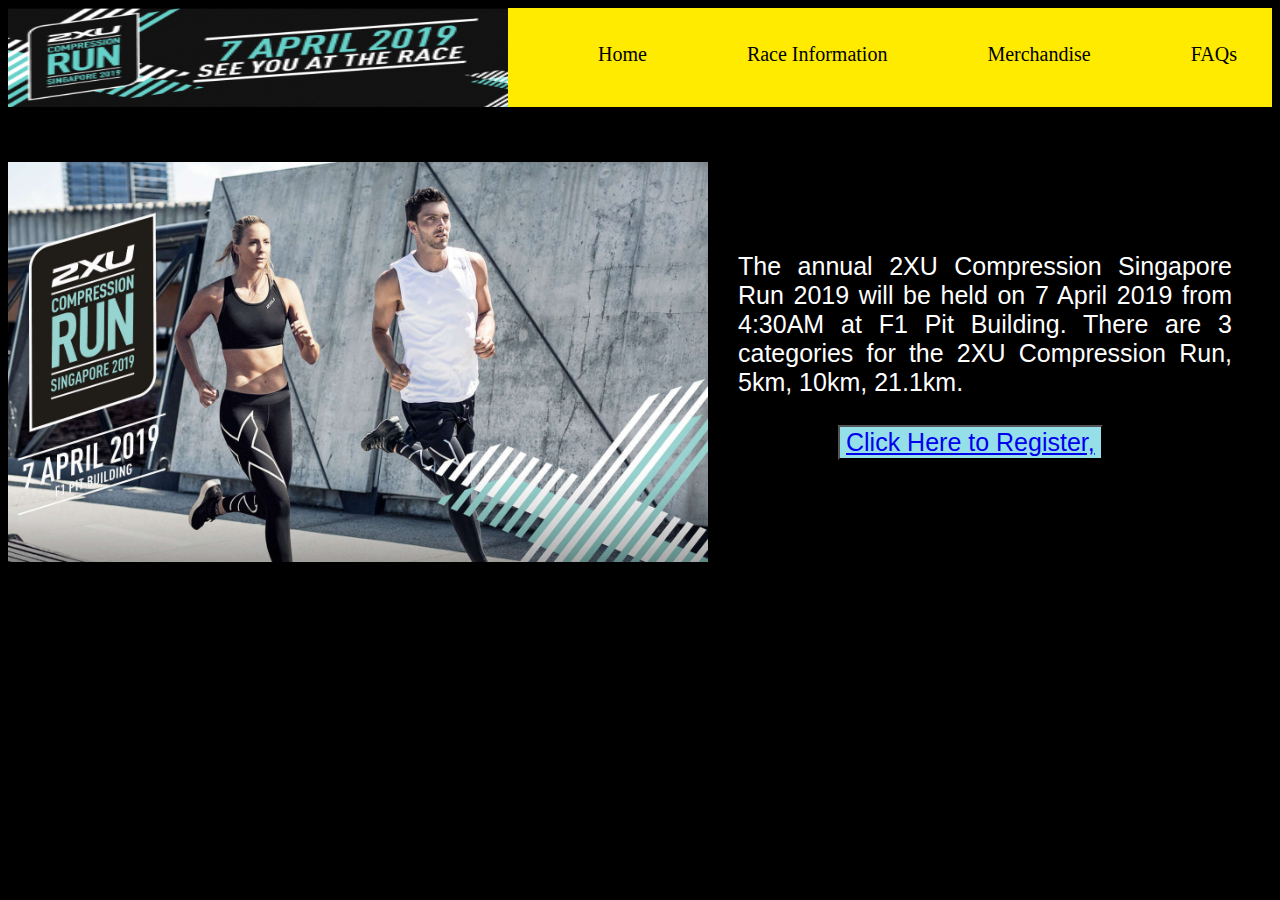
<file: index.html>
<!DOCTYPE html>
<html>
<head>
  <link rel="stylesheet" href="styles.css">
  <meta charset="utf-8"/>
  <title>TwoXU</title>
</head>
<body>
     <ul><div>
     <img style="margin-top:0px;margin-bottom:-5px"src="logo.jpg" alt="logo" width="500" height="100">
         <li><a href="faq.html">FAQs</a></li>
         <li><a href="merch.html">Merchandise</a></li>
         <li><a href="raceinfo.html">Race Information</a></li>
         <li><a href="index.html">Home</a></li></div>
     </ul>

<p style="margin-bottom:20px;padding-right:30px;">
<img style="float:left;width:700px;height:400px;padding-right:30px;margin-top:30px;" src="people.jpg" alt="runners"></p>

<p style="color:white;font-family:helvetica;font-size:25px;padding-top:120px;padding-left:100px;padding-right:40px;" align="justify">
The annual 2XU Compression Singapore Run 2019 will be held on 7 April 2019 from 4:30AM at F1 Pit Building. There are 3 categories for the 2XU Compression Run, 5km, 10km, 21.1km.
</p>

</body>

<h1><button style="background-color:#95e0e8;text-align:center;font-size:25px;margin-left:100px;"><a href="https://www.spacebib.com/events/registration/404">Click Here to Register,</a></button></h1>

    









</html>
</file>
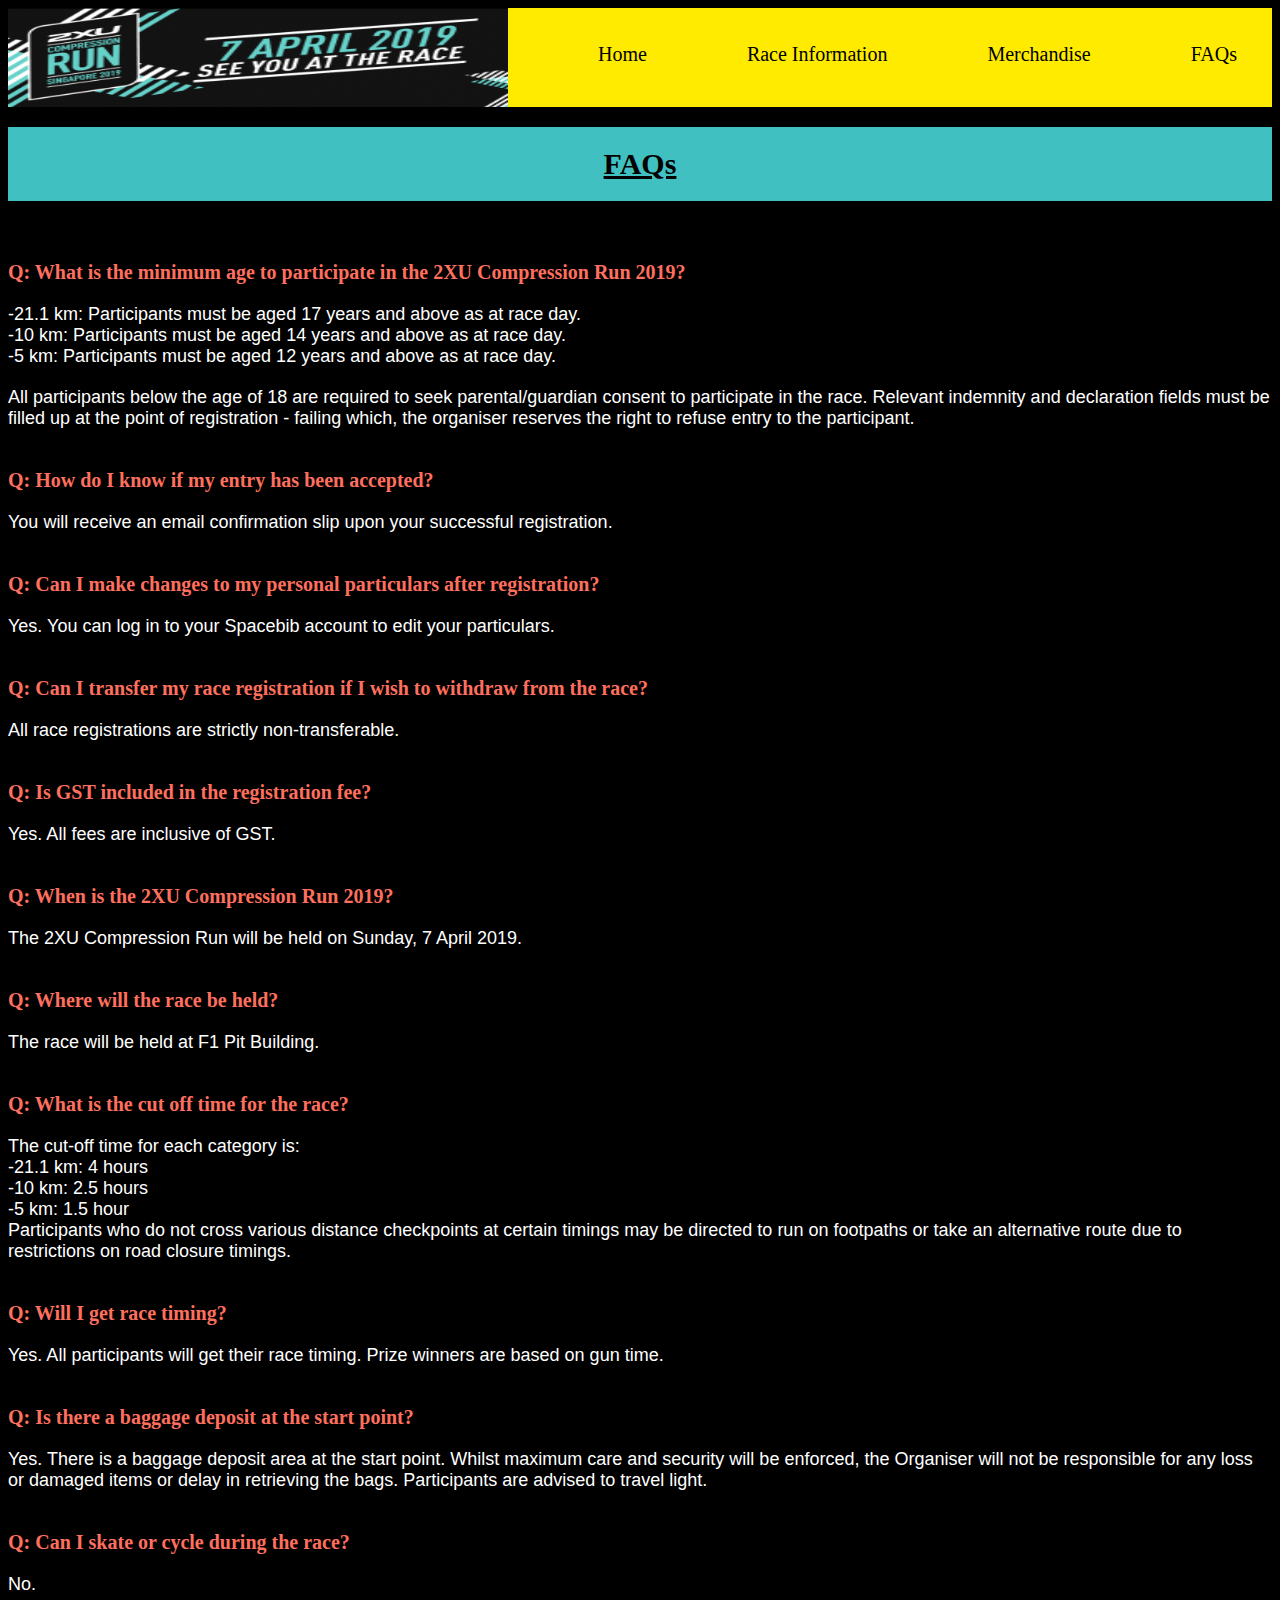
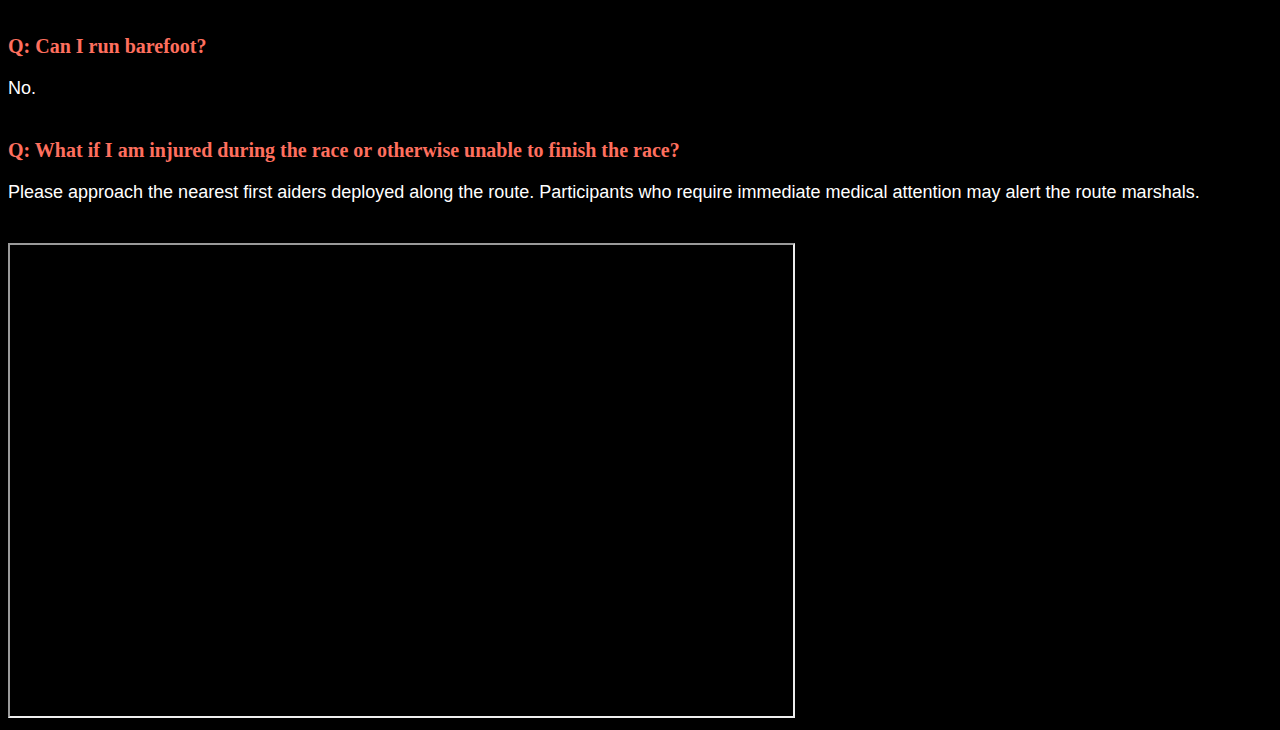
<file: faq.html>
<!DOCTYPE html>
<html>
<head>
     <link rel="stylesheet" href="styles.css">
     <meta charset="utf-8"/>
     <title>TwoXU</title>
</head>
<body>
     <ul><div>
     <img style="margin-top:0px;margin-bottom:-5px"src="logo.jpg" alt="logo" width="500" height="100">
         <li><a href="faq.html">FAQs</a></li>
         <li><a href="merch.html">Merchandise</a></li>
         <li><a href="raceinfo.html">Race Information</a></li>
         <li><a href="index.html">Home</a></li></div>
     </ul>

<h1 style="background-color:#40C0C0;padding:20px;font-family:impact;font-size:30px;text-align:center;"><ins>FAQs</ins></h1>

<p style="font-size:20px;font-family:decorative;color:#fe6f5e;margin-bottom:20px;margin-top:60px;"><b>Q: What is the minimum age to participate in the 2XU Compression Run 2019?</b></p>

<p style="font-family:arial;font-size:18px;color:white;margin-bottom:20px;margin-top:20px">-21.1 km: Participants must be aged 17 years and above as at race day.</p>
<p style="font-family:arial;font-size:18px;color:white;margin-bottom:20px;margin-top:-20px">-10 km: Participants must be aged 14 years and above as at race day.</p>
<p style="font-family:arial;font-size:18px;color:white;margin-bottom:20px;margin-top:-20px">-5 km: Participants must be aged 12 years and above as at race day.</p>
<p style="font-family:arial;font-size:18px;color:white;margin-bottom:40px;">All participants below the age of 18 are required to seek parental/guardian consent to participate in the race. Relevant indemnity and declaration fields must be filled up at the point of registration - failing which, the organiser reserves the right to refuse entry to the participant.</p>

<p style="font-size:20px;font-family:decorative;color:#fe6f5e;"><b>Q: How do I know if my entry has been accepted?</b></p>
<p style="font-family:arial;font-size:18px;color:white;margin-bottom:40px;">You will receive an email confirmation slip upon your successful registration.</p>

<p style="font-size:20px;font-family:decorative;color:#fe6f5e;"><b>Q: Can I make changes to my personal particulars after registration?</b></p>
<p style="font-family:arial;font-size:18px;color:white;margin-bottom:40px;">Yes. You can log in to your Spacebib account to edit your particulars.</p>

<p style="font-size:20px;font-family:decorative;color:#fe6f5e;"><b>Q: Can I transfer my race registration if I wish to withdraw from the race?</b></p>
<p style="font-family:arial;font-size:18px;color:white;margin-bottom:40px;">All race registrations are strictly non-transferable.</p>

<p style="font-size:20px;font-family:decorative;color:#fe6f5e;"><b>Q: Is GST included in the registration fee?</b></p>
<p style="font-family:arial;font-size:18px;color:white;margin-bottom:40px;">Yes. All fees are inclusive of GST.</p>

<p style="font-size:20px;font-family:decorative;color:#fe6f5e;"><b>Q: When is the 2XU Compression Run 2019?</b></p>
<p style="font-family:arial;font-size:18px;color:white;margin-bottom:40px;">The 2XU Compression Run will be held on Sunday, 7 April 2019.</p>

<p style="font-size:20px;font-family:decorative;color:#fe6f5e;"><b>Q: Where will the race be held?</b></p>
<p style="font-family:arial;font-size:18px;color:white;margin-bottom:40px;">The race will be held at F1 Pit Building.</p>

<p style="font-size:20px;font-family:decorative;color:#fe6f5e;"><b>Q: What is the cut off time for the race?</b></p>
<p style="font-family:arial;font-size:18px;color:white;margin-bottom:20px;">The cut-off time for each category is:</p>
<p style="font-family:arial;font-size:18px;color:white;margin-bottom:20px;margin-top:-20px">-21.1 km: 4 hours</p>
<p style="font-family:arial;font-size:18px;color:white;margin-bottom:20px;margin-top:-20px">-10 km: 2.5 hours</p>
<p style="font-family:arial;font-size:18px;color:white;margin-bottom:20px;margin-top:-20px">-5 km: 1.5 hour</p>
<p style="font-family:arial;font-size:18px;color:white;margin-bottom:40px;margin-top:-20px">Participants who do not cross various distance checkpoints at certain timings may be directed to run on footpaths or take an alternative route due to restrictions on road closure timings.</p>

<p style="font-size:20px;font-family:decorative;color:#fe6f5e;"><b>Q: Will I get race timing?</b></p>
<p style="font-family:arial;font-size:18px;color:white;margin-bottom:40px;">Yes. All participants will get their race timing. Prize winners are based on gun time.</p>

<p style="font-size:20px;font-family:decorative;color:#fe6f5e;"><b>Q: Is there a baggage deposit at the start point?</b></p>
<p style="font-family:arial;font-size:18px;color:white;margin-bottom:40px;">Yes. There is a baggage deposit area at the start point. Whilst maximum care and security will be enforced, the Organiser will not be responsible for any loss or damaged items or delay in retrieving the bags. Participants are advised to travel light.</p>

<p style="font-size:20px;font-family:decorative;color:#fe6f5e;"><b>Q: Can I skate or cycle during the race?</b></p>
<p style="font-family:arial;font-size:18px;color:white;margin-bottom:40px;">No.</p>

<p style="font-size:20px;font-family:decorative;color:#fe6f5e;"><b>Q: Can I run barefoot?</b></p>
<p style="font-family:arial;font-size:18px;color:white;margin-bottom:40px;">No.</p>

<p style="font-size:20px;font-family:decorative;color:#fe6f5e;"><b>Q: What if I am injured during the race or otherwise unable to finish the race?</b></p>
<p style="font-family:arial;font-size:18px;color:white;margin-bottom:40px;">Please approach the nearest first aiders deployed along the route. Participants who require immediate medical attention may alert the route marshals.</p>


<iframe width="783" height="471" align:"center" src="https://www.youtube.com/embed/z9tXI1TA5ko" frameborder="10" allow="accelerometer; autoplay; encrypted-media; gyroscope; picture-in-picture" allowfullscreen></iframe>









</body>
</html>
</file>
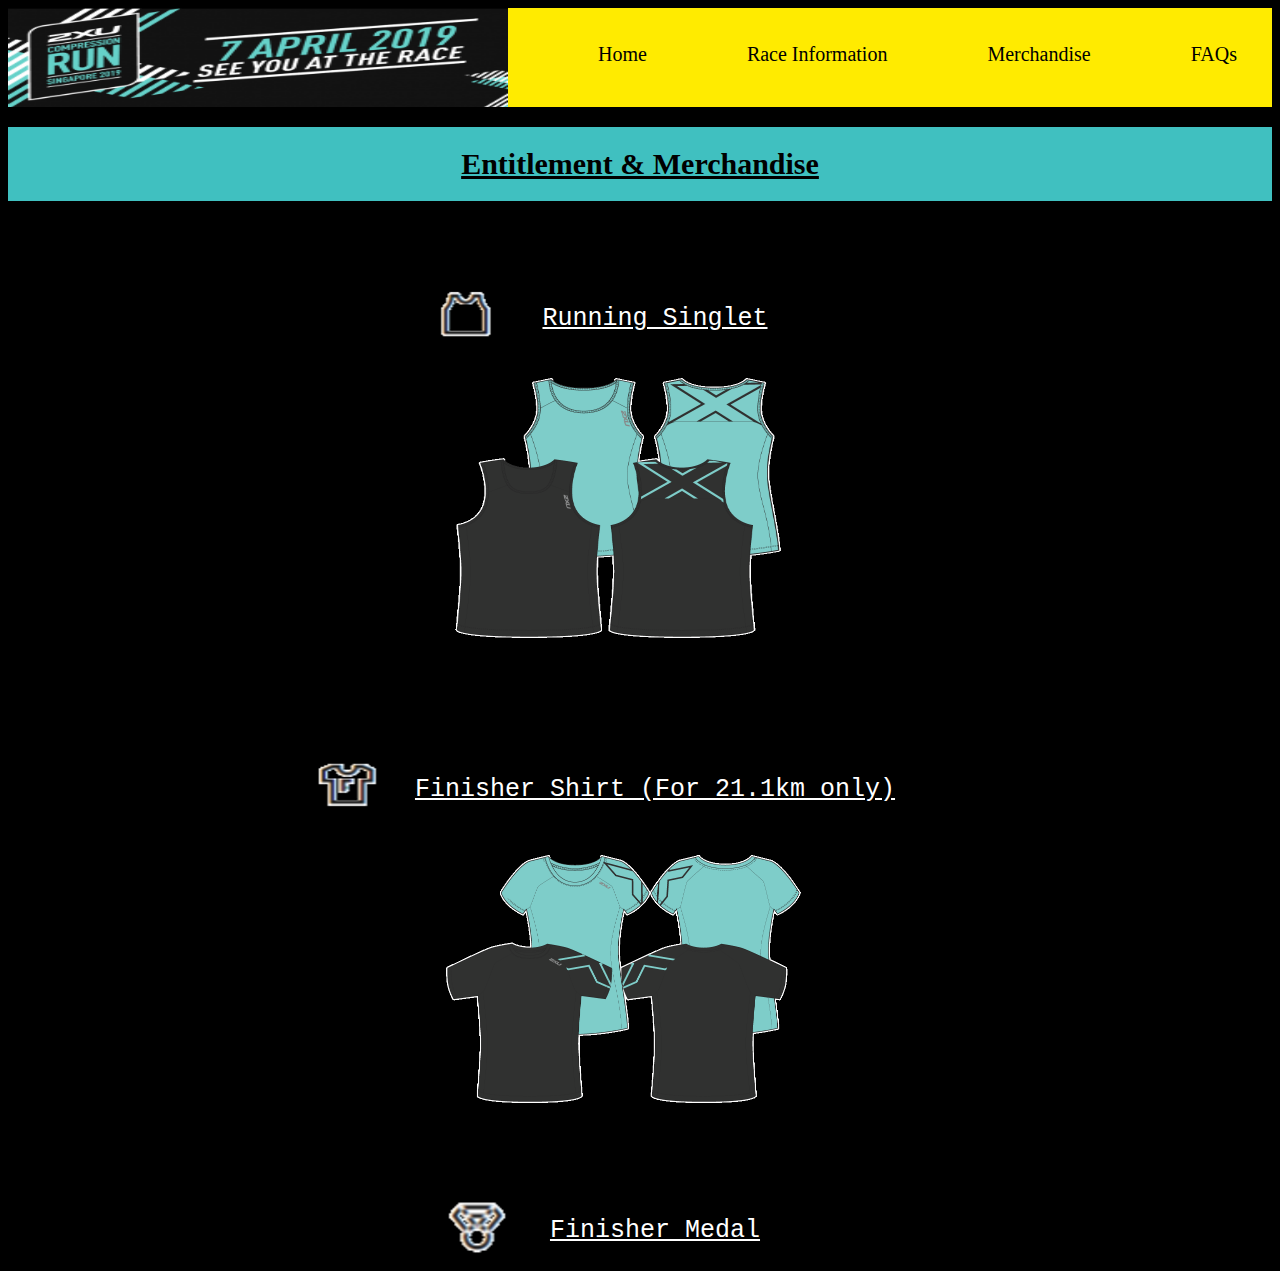
<file: merch.html>
<!DOCTYPE html>
<html>
<head>
     <link rel="stylesheet" href="styles.css">
     <meta charset="utf-8"/>
     <title>TwoXU</title>
</head>
<body>
     <ul><div>
     <img style="margin-top:0px;margin-bottom:-5px"src="logo.jpg" alt="logo" width="500" height="100">
         <li><a href="faq.html">FAQs</a></li>
         <li><a href="merch.html">Merchandise</a></li>
         <li><a href="raceinfo.html">Race Information</a></li>
         <li><a href="index.html">Home</a></li></div>
     </ul>

<h1 style="background-color:#40C0C0;padding:20px;font-family:impact;font-size:30px;text-align:center;"><ins>Entitlement & Merchandise</ins></h1>

<p style="margin-top:80px;margin-right:350px;font-size:25px;color:white;text-align:center;">
<img style="align:center;width:80px;height:80px;" src="singlet.png" alt="singlet"></p>

<p style="margin-top:-90px;padding-left:30px;font-family:courier;font-size:25px;text-align:center;"><ins>Running Singlet</ins></p>

<img style="margin-left:420px;" src="singlet.jpg" alt="singlet" width="380" height="300">

<p style="margin-top:80px;margin-right:580px;font-size:25px;color:white;text-align:center;">
<img style="align:center;width:80px;height:80px;" src="shirt.png" alt="shirt"></p>

<p style="margin-top:-80px;padding-left:30px;font-family:courier;font-size:25px;text-align:center;"><ins>Finisher Shirt (For 21.1km only)</ins></p>

<img style="margin-left:420px;" src="shirt.jpg" alt="shirt" width="400" height="300">

<p style="margin-top:50px;margin-left:430px;font-size:25px;color:white">
<img style="align:center;width:80px;height:80px;" src="medal.png" alt="medal"></p>

<p style="margin-top:-80px;padding-left:30px;font-family:courier;font-size:25px;text-align:center;"><ins>Finisher Medal</ins></p>





</body>
</html>
</file>
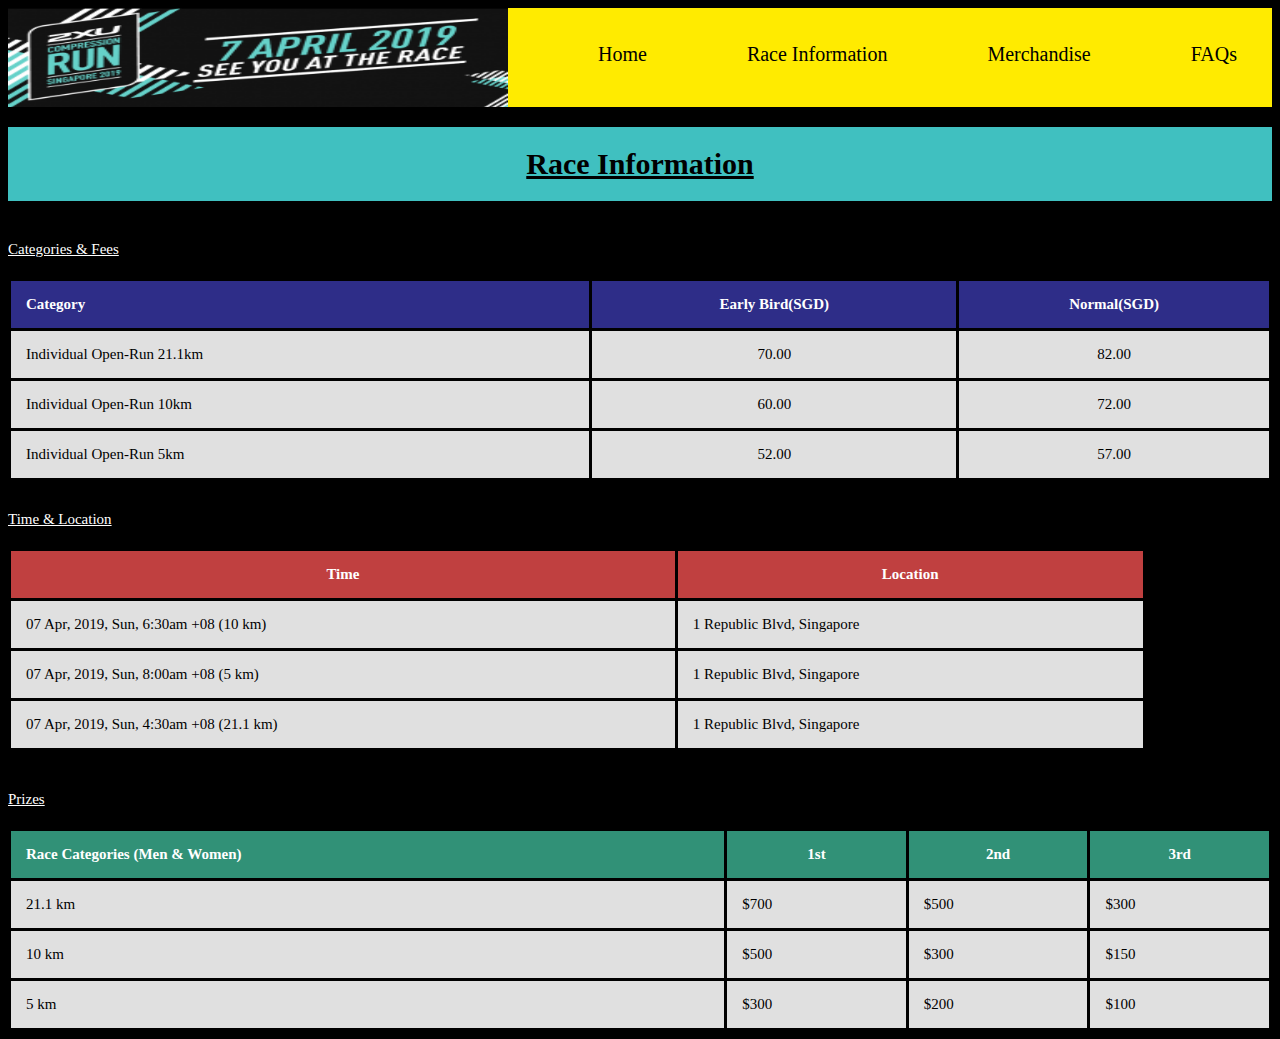
<file: raceinfo.html>
<!DOCTYPE html>
<html>
<head>
     <link rel="stylesheet" href="styles.css">
     <meta charset="utf-8"/>
     <title>TwoXU</title>
</head>
<body>
     <ul><div>
     <img style="margin-top:0px;margin-bottom:-5px"src="logo.jpg" alt="logo" width="500" height="100">
         <li><a href="faq.html">FAQs</a></li>
         <li><a href="merch.html">Merchandise</a></li>
         <li><a href="raceinfo.html">Race Information</a></li>
         <li><a href="index.html">Home</a></li></div>
     </ul>

<h1 style="background-color:#40C0C0;font-family:impact;font-size:30px;text-align:center;padding:20px;"><ins>Race Information</ins></h1>

<table style="width:100%;background-color:white;font-family:verdana;font-size:15px;margin-top:40px;">
  <caption style="color:white;text-align:left;margin-bottom:20px;font-size:15px;"><ins>Categories & Fees</ins></caption>
  <tr>
    <th style="text-align:left;padding:15px;background-color:#2e2d88;color:white;">Category</th>
    <th style="text-align:center;padding:10px;background-color:#2e2d88;color:white;">Early Bird(SGD)</th>
    <th style="text-align:center;padding:10px;background-color:#2e2d88;color:white;">Normal(SGD)</th>
  </tr>
  <tr style="background-color:#e0e0e0;">
    <td>Individual Open-Run 21.1km</td>
    <td style="text-align:center;">70.00</td>
    <td style="text-align:center;">82.00</td>
  </tr>

  <tr style="background-color:#e0e0e0;">
    <td>Individual Open-Run 10km</td>
    <td style="text-align:center;">60.00</td>
    <td style="text-align:center;">72.00</td>
  </tr>

  <tr style="background-color:#e0e0e0;">
    <td>Individual Open-Run 5km</td>
    <td style="text-align:center;">52.00</td>
    <td style="text-align:center;">57.00</td>

</table>

<table style="width:90%;background-color:white;font-family:verdana;font-size:15px;margin-top:30px;">
<caption style="color:white;text-align:left;margin-bottom:20px;font-size:15px;"><ins>Time & Location</ins></caption>
   <tr style="background-color:#e0e0e0;">
    <th style="text-align:center;padding:15px;background-color:#c04040;color:white;">Time</th>
    <th style="text-align:center;padding:10px;background-color:#c04040;color:white;">Location</th>
   </tr>

   <tr style="background-color:#e0e0e0;">
    <td>07 Apr, 2019, Sun, 6:30am +08 (10 km)</td>
    <td>1 Republic Blvd, Singapore</td>
   </tr>

   <tr style="background-color:#e0e0e0;">
   <td>07 Apr, 2019, Sun, 8:00am +08 (5 km)</td>
   <td>1 Republic Blvd, Singapore</td>
   </tr>

   <tr style="background-color:#e0e0e0;">
   <td>07 Apr, 2019, Sun, 4:30am +08 (21.1 km)</td>
   <td>1 Republic Blvd, Singapore</td>
   </tr>
</table>

<table style="width:100%;background-color:white;font-family:verdana;font-size:15px;margin-top:40px;">
  <caption style="color:white;text-align:left;margin-bottom:20px;font-size:15px;"><ins>Prizes</ins></caption>
  <tr>
    <th style="text-align:left;padding:15px;background-color:#319177;color:white;">Race Categories (Men & Women)</th>
    <th style="text-align:center;padding:10px;background-color:#319177;color:white;">1st</th>
    <th style="text-align:center;padding:10px;background-color:#319177;color:white;">2nd</th>
    <th style="text-align:center;padding:10px;background-color:#319177;color:white;">3rd</th>
  </tr>

   <tr style="background-color:#e0e0e0;">
    <td>21.1 km</td>
    <td>$700</td>
    <td>$500</td>
    <td>$300</td>
   </tr>

   <tr style="background-color:#e0e0e0;">
   <td>10 km</td>
   <td>$500</td>
   <td>$300</td>
   <td>$150</td>
   </tr>

   <tr style="background-color:#e0e0e0;">
   <td>5 km</td>
   <td>$300</td>
   <td>$200</td>
   <td>$100</td>
   </tr>
</table>
    

</body>





</html>
</file>
<file: styles.css>
body {
     background-color:black;
}


p {
    font-family: courier;
    font-size: 25px;
    color: white;
}

ul {
   list-style-type: none;
   margin: 0;
   padding: 0;
   overflow: hidden;
   background-color: #ffeb00;
   font-family: fantasy;
}

li {
   float: right;
}

li a {
   display: block;
   color: black;
   text-align: center;
   padding: 25px;
   font-size: 20px;
   text-decoration: none;
   margin-right: 10px;
   margin-top: 10px;
   margin-left:40px;
}

li a:hover {
   background-color: white
}


.01 {
    color: #ffb7d5;
    font-size: 25px;
    font-family: trebuchet ms;
}

.02 {
    color:#8fd8d8;
    font-size: 25px;
    font-family: courier;
}  

.header1 {
    background-color:white;
    font-size:30px;
    font-family:impact;
    text-align:center;
    padding:15px;
}

table, th, td {
  border: 3px solid black;
  border-collapse: collapse;
}
th, td {
  padding: 15px;
  text-align: left;
}
table#t01 {
  width: 100%;    
  background-color: #E0E0E0;
}
</file>
